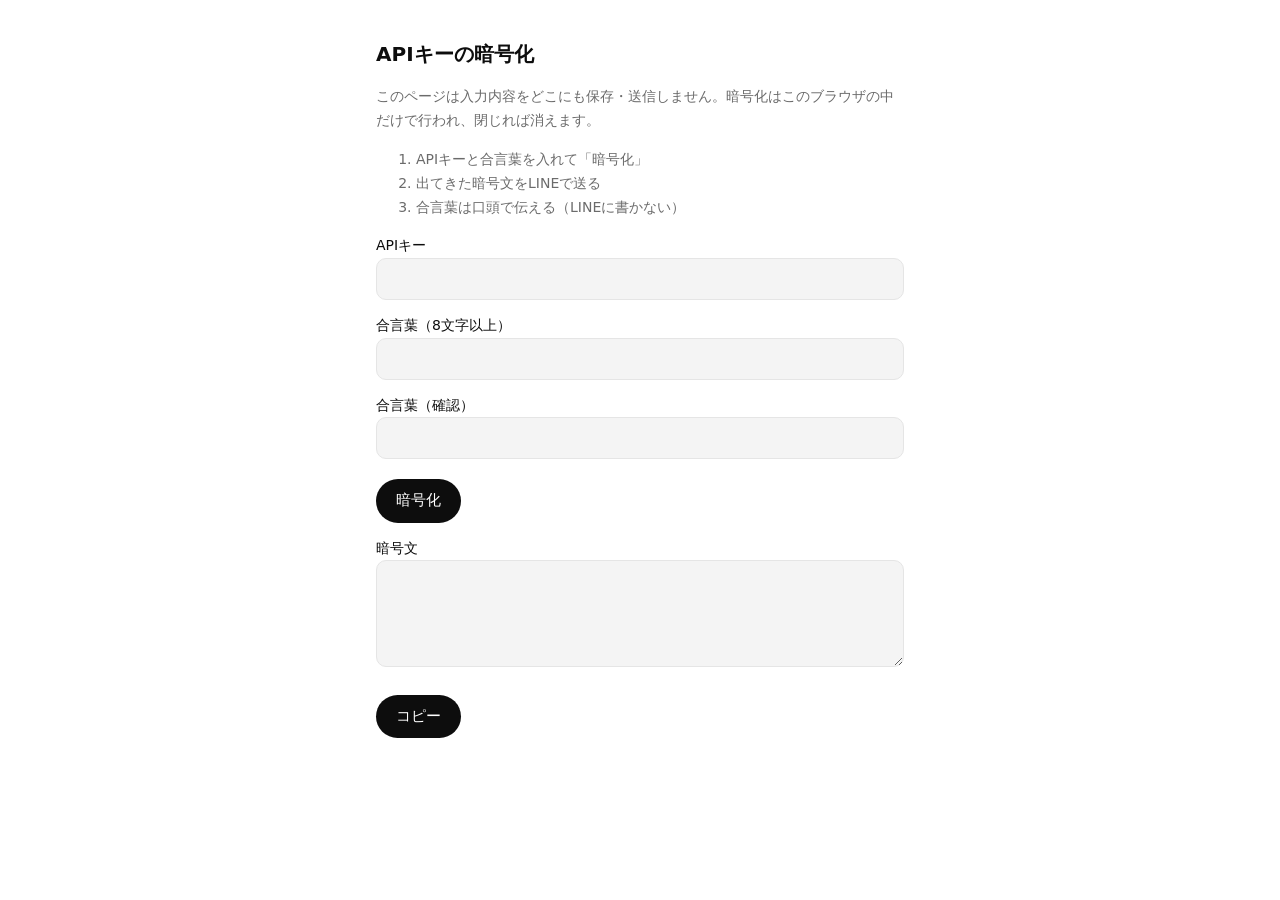
<file: encrypt.html>
<!doctype html>
<html lang="ja">
<head>
<meta charset="utf-8">
<meta name="viewport" content="width=device-width, initial-scale=1">
<meta name="robots" content="noindex">
<title>AIChat キー暗号化</title>
<style>
  :root { --bg: #fff; --soft: #f4f4f4; --text: #0d0d0d; --muted: #6b6b6b; --line: #e5e5e5; color-scheme: light; }
  @media (prefers-color-scheme: dark) { :root { --bg: #212121; --soft: #303030; --text: #ececec; --muted: #a0a0a0; --line: #3d3d3d; color-scheme: dark; } }
  * { box-sizing: border-box; }
  body { margin: 0; background: var(--bg); color: var(--text); font: 15px/1.7 system-ui, sans-serif; }
  main { max-width: 560px; margin: 0 auto; padding: 24px 16px 60px; }
  h1 { font-size: 20px; }
  p, li { color: var(--muted); font-size: 14px; }
  label { display: block; margin: 14px 0 4px; font-size: 14px; }
  input, textarea { width: 100%; font: inherit; color: var(--text); background: var(--soft); border: 1px solid var(--line); border-radius: 10px; padding: 8px 10px; }
  textarea { font-family: ui-monospace, monospace; font-size: 13px; word-break: break-all; }
  button { margin-top: 16px; font: inherit; padding: 9px 20px; border-radius: 999px; border: 0; background: var(--text); color: var(--bg); cursor: pointer; }
  .msg { margin-top: 10px; font-size: 14px; }
</style>
</head>
<body>
<main>
  <h1>APIキーの暗号化</h1>
  <p>このページは入力内容をどこにも保存・送信しません。暗号化はこのブラウザの中だけで行われ、閉じれば消えます。</p>
  <ol>
    <li>APIキーと合言葉を入れて「暗号化」</li>
    <li>出てきた暗号文をLINEで送る</li>
    <li>合言葉は口頭で伝える（LINEに書かない）</li>
  </ol>
  <form id="f" autocomplete="off">
    <label>APIキー<input id="key" type="password" autocomplete="off" spellcheck="false"></label>
    <label>合言葉（8文字以上）<input id="pass" type="password" autocomplete="new-password"></label>
    <label>合言葉（確認）<input id="pass2" type="password" autocomplete="new-password"></label>
    <button type="submit">暗号化</button>
  </form>
  <label>暗号文<textarea id="out" rows="4" readonly></textarea></label>
  <button id="copy" type="button">コピー</button>
  <div class="msg" id="msg"></div>
</main>
<script>
  // ダブルクリック（file://）でも動くよう、js/crypto.js と同じ処理をここに直接持つ
  // 形式を変える時は js/crypto.js と両方直すこと
  const toB64 = (buf) => { let s = ''; const b = new Uint8Array(buf); for (let i = 0; i < b.length; i++) s += String.fromCharCode(b[i]); return btoa(s); };
  const fromB64 = (t) => Uint8Array.from(atob(t), (c) => c.charCodeAt(0));
  async function deriveKey(passphrase, salt) {
    const material = await crypto.subtle.importKey('raw', new TextEncoder().encode(passphrase), 'PBKDF2', false, ['deriveKey']);
    return crypto.subtle.deriveKey({ name: 'PBKDF2', salt, iterations: 100000, hash: 'SHA-256' },
      material, { name: 'AES-GCM', length: 256 }, false, ['encrypt', 'decrypt']);
  }
  async function encryptText(plain, passphrase) {
    const salt = crypto.getRandomValues(new Uint8Array(16));
    const iv = crypto.getRandomValues(new Uint8Array(12));
    const key = await deriveKey(passphrase, salt);
    const data = await crypto.subtle.encrypt({ name: 'AES-GCM', iv }, key, new TextEncoder().encode(plain));
    return ['v1', toB64(salt), toB64(iv), toB64(data)].join('.');
  }
  async function decryptText(cipher, passphrase) {
    const p = cipher.split('.');
    const key = await deriveKey(passphrase, fromB64(p[1]));
    return new TextDecoder().decode(await crypto.subtle.decrypt({ name: 'AES-GCM', iv: fromB64(p[2]) }, key, fromB64(p[3])));
  }
  const $ = (id) => document.getElementById(id);
  $('f').onsubmit = async (e) => {
    e.preventDefault();
    const key = $('key').value.trim(), pass = $('pass').value;
    if (!key) return ($('msg').textContent = 'APIキーを入れてください');
    if (pass.length < 8) return ($('msg').textContent = '合言葉は8文字以上にしてください');
    if (pass !== $('pass2').value) return ($('msg').textContent = '合言葉が一致しません');
    const cipher = await encryptText(key, pass);
    // 念のため戻せることを確かめる
    if ((await decryptText(cipher, pass)) !== key) return ($('msg').textContent = '暗号化に失敗しました');
    $('out').value = cipher;
    $('key').value = '';
    $('msg').textContent = '暗号化しました。APIキー欄は消去済みです。';
  };
  $('copy').onclick = async () => {
    if (!$('out').value) return;
    await navigator.clipboard.writeText($('out').value);
    $('msg').textContent = 'コピーしました';
  };
</script>
</body>
</html>
</file>
